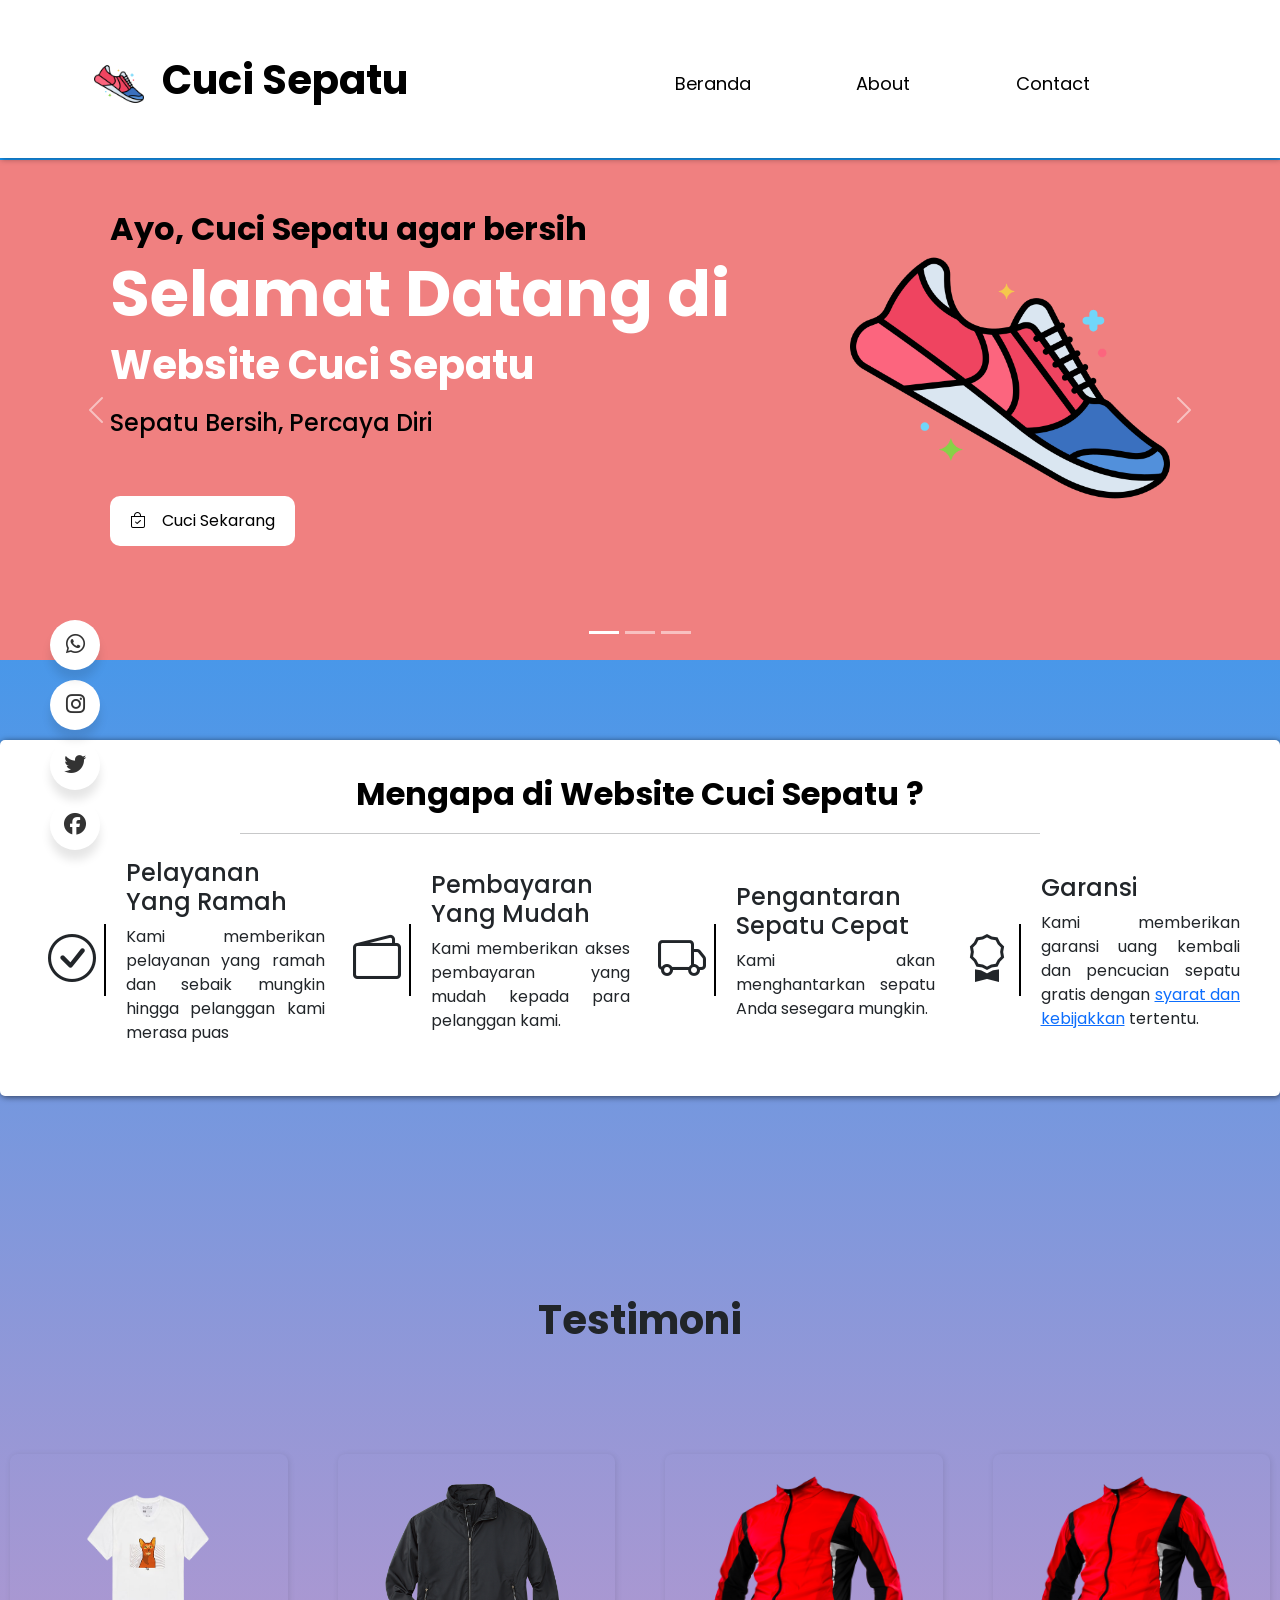
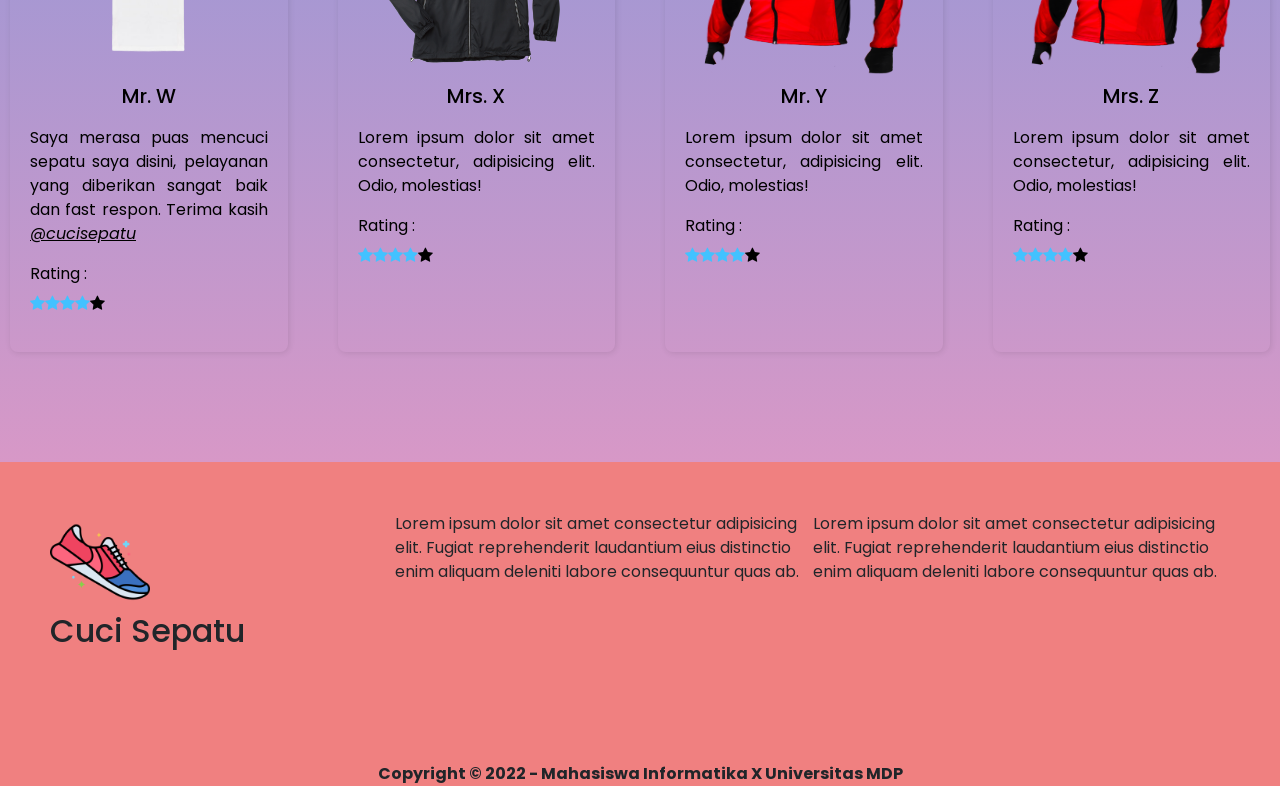
<file: index.html>
<!DOCTYPE html>
<html lang="en">
  <head>
    <meta charset="UTF-8" />
    <meta http-equiv="X-UA-Compatible" content="IE=edge" />
    <meta name="viewport" content="width=device-width, initial-scale=1.0" />
    <title>Cuci Sepatu | Official</title>

    <!-- CSS only -->
    <link href="https://cdn.jsdelivr.net/npm/bootstrap@5.2.0/dist/css/bootstrap.min.css" rel="stylesheet" integrity="sha384-gH2yIJqKdNHPEq0n4Mqa/HGKIhSkIHeL5AyhkYV8i59U5AR6csBvApHHNl/vI1Bx" crossorigin="anonymous" />
    <link href="https://cdn.jsdelivr.net/npm/bootstrap@5.0.2/dist/css/bootstrap.min.css" rel="stylesheet" integrity="sha384-EVSTQN3/azprG1Anm3QDgpJLIm9Nao0Yz1ztcQTwFspd3yD65VohhpuuCOmLASjC" crossorigin="anonymous" />
    <link rel="stylesheet" href="https://cdnjs.cloudflare.com/ajax/libs/font-awesome/6.1.1/css/all.min.css" />
    <link rel="stylesheet" href="https://maxcdn.bootstrapcdn.com/font-awesome/4.5.0/css/font-awesome.min.css" />

    <!-- Icon Bootstrap -->
    <link rel="stylesheet" href="https://cdn.jsdelivr.net/npm/bootstrap-icons@1.9.1/font/bootstrap-icons.css" />

    <!-- My CSS -->
    <link rel="stylesheet" href="assets/style.css" />

    <!-- Icon -->
    <link rel="shortcut icon" href="assets/img/Icon/icon_sepatu.ico" type="image/x-icon" />
  </head>
  <body id="Top">
    <!-- Header -->
    <header>
      <!-- Navigasi -->
      <nav>
        <div class="nav-top">
          <div class="logo">
            <a href="#">
              <img src="assets/img/logo/gambar_sepatu.png" alt="" class="logo_unix" />
            </a>
            <a href="#"><h1>&nbsp;Cuci Sepatu</h1></a>
          </div>

          <div class="nav-bottom">
            <ul class="option">
              <a href="#portofolio"><li>Beranda</li></a>
              <a href="#portofolio"><li>About</li></a>
              <a href="#portofolio"><li>Contact</li></a>
            </ul>

            <div class="menu-toggle">
              <input type="checkbox" />
              <span></span>
              <span></span>
              <span></span>
            </div>
          </div>
        </div>
      </nav>
      <!-- Penutup Navigasi -->
    </header>
    <!-- Penutup Header -->

    <!-- Slide Show -->
    <div id="carouselExampleIndicators" class="carousel slide" data-bs-ride="true">
      <div class="carousel-indicators">
        <button type="button" data-bs-target="#carouselExampleIndicators" data-bs-slide-to="0" class="active" aria-current="true" aria-label="Slide 1"></button>
        <button type="button" data-bs-target="#carouselExampleIndicators" data-bs-slide-to="1" aria-label="Slide 2"></button>
        <button type="button" data-bs-target="#carouselExampleIndicators" data-bs-slide-to="2" aria-label="Slide 3"></button>
      </div>

      <div class="carousel-inner">
        <div class="carousel-item active">
          <!-- Slide 1-->
          <section class="section1">
            <div class="section1_content">
              <div class="content_kiri">
                <h2>Ayo, Cuci Sepatu agar bersih</h2>
                <h1 class="salam">Selamat Datang di</h1>
                <h1>Website Cuci Sepatu</h1>
                <h4>Sepatu Bersih, Percaya Diri</h4>
                <a href="#portofolio">
                  <button><i class="bi bi-bag-check"></i> &nbsp;&nbsp; Cuci Sekarang</button>
                </a>
              </div>

              <div class="content_kanan">
                <img src="assets/img/logo/gambar_sepatu.png" alt="hero" class="images" style="max-width: 320px" />
              </div>
            </div>
          </section>
        </div>

        <div class="carousel-item">
          <!-- Slide 2-->
          <section class="section1">
            <div class="section1_content">
              <div class="content_kiri">
                <h2>Dapatkan Voucher Gratis</h2>
                <h1 class="salam">Bagi Pengguna Baru</h1>
                <h1>di Cuci Sepatu</h1>
                <h4>* Syarat dan ketentuan berlaku</h4>
                <a href="#portofolio">
                  <button><i class="bi bi-bag-check"> </i> &nbsp;&nbsp; Cuci Sekarang</button>
                </a>
              </div>

              <div class="content_kanan">
                <img src="assets/img/logo/gambar_sepatu.png" alt="hero" class="images" style="width: 300px" />
              </div>
            </div>
          </section>
        </div>

        <div class="carousel-item">
          <!-- Slide 3-->
          <section class="section1">
            <div class="section1_content">
              <div class="content_kiri">
                <h2>Pelayanan yang ramah</h2>
                <h1 class="salam">Siap Mengantar</h1>
                <h1>Area Palembang dan sekitarnya</h1>
                <h4>Ayo Segera, Cuci Sepatu Kesayangan Anda...</h4>
                <a href="#portofolio">
                  <button><i class="bi bi-bag-check"></i> &nbsp;&nbsp; Cuci Sekarang</button>
                </a>
              </div>

              <div class="content_kanan">
                <img src="assets/img/logo/gambar_sepatu2.png" alt="hero" class="images" style="max-width: 300px" />
              </div>
            </div>
          </section>
        </div>
      </div>

      <button class="carousel-control-prev" type="button" data-bs-target="#carouselExampleIndicators" data-bs-slide="prev">
        <span class="carousel-control-prev-icon" aria-hidden="true"></span>
        <span class="visually-hidden">Previous</span>
      </button>
      <button class="carousel-control-next" type="button" data-bs-target="#carouselExampleIndicators" data-bs-slide="next">
        <span class="carousel-control-next-icon" aria-hidden="true"></span>
        <span class="visually-hidden">Next</span>
      </button>
    </div>
    <!-- Penutup SlideShow -->

    <!-- Section 2 -->
    <section class="section2">
      <div class="section2_content">
        <div class="judul">
          <a href="#"><h2>Mengapa di Website Cuci Sepatu ?</h2></a>
          <hr />
        </div>

        <div class="card-content">
          <!-- Card 1 -->
          <div class="item-card">
            <div class="gambar">
              <i class="bi bi-check-circle"></i>
            </div>
            <div class="item-card-content">
              <h4>Pelayanan Yang Ramah</h4>
              <p>Kami memberikan pelayanan yang ramah dan sebaik mungkin hingga pelanggan kami merasa puas</p>
            </div>
          </div>

          <!-- Card 2 -->
          <div class="item-card">
            <div class="gambar">
              <i class="bi bi-wallet2"></i>
            </div>
            <div class="item-card-content">
              <h4>Pembayaran Yang Mudah</h4>
              <p>Kami memberikan akses pembayaran yang mudah kepada para pelanggan kami.</p>
            </div>
          </div>

          <!-- Card 3 -->
          <div class="item-card">
            <div class="gambar">
              <i class="bi bi-truck"></i>
            </div>
            <div class="item-card-content">
              <h4>Pengantaran Sepatu Cepat</h4>
              <p>Kami akan menghantarkan sepatu Anda sesegara mungkin.</p>
            </div>
          </div>

          <!-- Card 4 -->
          <div class="item-card">
            <div class="gambar">
              <i class="bi bi-award"></i>
            </div>
            <div class="item-card-content">
              <h4>Garansi</h4>
              <p>Kami memberikan garansi uang kembali dan pencucian sepatu gratis dengan <a href="#">syarat dan kebijakkan</a> tertentu.</p>
            </div>
          </div>
          <!-- Card  -->
        </div>
      </div>
    </section>
    <!-- Penutup Section 2 -->

    <!-- Barang Barang Yang Di Jual -->
    <!-- Card Shop -->
    <section class="section3">
      <div class="section3-content" id="portofolio">
        <h1>Testimoni</h1>

        <div class="galery">
          <!-- Content 1 -->
          <div class="content">
            <img src="assets/img/product/baju.png" alt="baju" />
            <h5>Mr. W</h5>
            <p>
              Saya merasa puas mencuci sepatu saya disini, pelayanan yang diberikan sangat baik dan fast respon. Terima kasih <u><i>@cucisepatu</i></u>
            </p>
            <blockquote>Rating :</blockquote>
            <ul>
              <li><i class="fa fa-star checked"></i></li>
              <li><i class="fa fa-star checked"></i></li>
              <li><i class="fa fa-star checked"></i></li>
              <li><i class="fa fa-star checked"></i></li>
              <li><i class="fa fa-star checked"></i></li>
            </ul>
          </div>

          <!-- Content 2 -->
          <div class="content">
            <img src="assets/img/product/jacket.png" alt="baju" />
            <h5>Mrs. X</h5>
            <p>Lorem ipsum dolor sit amet consectetur, adipisicing elit. Odio, molestias!</p>
            <blockquote>Rating :</blockquote>
            <ul>
              <li><i class="fa fa-star checked"></i></li>
              <li><i class="fa fa-star checked"></i></li>
              <li><i class="fa fa-star checked"></i></li>
              <li><i class="fa fa-star checked"></i></li>
              <li><i class="fa fa-star checked"></i></li>
            </ul>
          </div>

          <!-- Content 3 -->
          <div class="content">
            <img src="assets/img/product/jacketRed.png" alt="baju" />
            <h5>Mr. Y</h5>
            <p>Lorem ipsum dolor sit amet consectetur, adipisicing elit. Odio, molestias!</p>
            <blockquote>Rating :</blockquote>
            <ul>
              <li><i class="fa fa-star checked"></i></li>
              <li><i class="fa fa-star checked"></i></li>
              <li><i class="fa fa-star checked"></i></li>
              <li><i class="fa fa-star checked"></i></li>
              <li><i class="fa fa-star checked"></i></li>
            </ul>
          </div>

          <!-- Content 4 -->
          <div class="content">
            <img src="assets/img/product/jacketRed.png" alt="baju" />
            <h5>Mrs. Z</h5>
            <p>Lorem ipsum dolor sit amet consectetur, adipisicing elit. Odio, molestias!</p>
            <blockquote>Rating :</blockquote>
            <ul>
              <li><i class="fa fa-star checked"></i></li>
              <li><i class="fa fa-star checked"></i></li>
              <li><i class="fa fa-star checked"></i></li>
              <li><i class="fa fa-star checked"></i></li>
              <li><i class="fa fa-star checked"></i></li>
            </ul>
          </div>
          <!--  -->
        </div>
      </div>
    </section>

    <!-- Layanan -->
    <!-- <section class="section4">
      <div class="container-fluid layanan pt-5 pb-5">
        <div class="container text-center">
          <h2 class="display-3" id="layanan"><b class="textComic">Layanan</b></h2>
          <p>Lorem ipsum dolor sit amet, consectetur adipisicing elit, sed do eiusmod tempor incididunt ut labore et dolore magna aliqua.</p>
          <div class="row pt-4">
            <div class="col-md-4">
              <span class="lingkaran"
                ><a href="https://www.google.com/" target="blank"><i class="fa-shoes fa-bug fa-5x"></i></a>
              </span>
              <h3 class="mt-3 textComic">Report Bug</h3>
              <p>Jika anda memiliki kendala dalam berbelanja di toko kami anda bisa melaporkan hal tersebut melalui Report Bug ini.</p>
            </div>

            <div class="col-md-4">
              <span class="lingkaran"
                ><a href="https://www.google.com/" target="blank"><i class="fa-solid fa-shop fa-5x"></i></a
              ></span>
              <h3 class="mt-3 textComic">Store</h3>
              <p>Lorem ipsum dolor sit amet, consectetur adipisicing elit, sed do eiusmod tempor incididunt ut labore et dolore magna aliqua.</p>
            </div>

            <div class="col-md-4">
              <span class="lingkaran"
                ><a href="https://id-id.facebook.com/" target="blank"><i class="fa-solid fa-comment fa-5x"></i></a
              ></span>
              <h3 class="mt-3 textComic">Suggestion</h3>
              <p>Lorem ipsum dolor sit amet, consectetur adipisicing elit, sed do eiusmod tempor incididunt ut labore et dolore magna aliqua.</p>
            </div>
          </div>
        </div>
      </div>
    </section> -->


      <div class="wrapper">
        <a href="#" class="icon facebook" id="fb">
          <div class="tooltip">Facebook</div>
          <span><i class="fab fa-facebook-f"></i></span>
        </a>
        <a href="#" class="icon twitter" id="twitter">
          <div class="tooltip">Twitter</div>
          <span><i class="fab fa-twitter"></i></span>
        </a>
        <a href="#" class="icon instagram" id="instagram">
          <div class="tooltip">Instagram</div>
          <span><i class="fab fa-instagram"></i></span>
        </a>
        <a href="#" class="icon whatsapp" id="whatsapp">
          <div class="tooltip">whatsapp</div>
          <span><i class="fab fa-whatsapp"></i></span>
        </a>
      </div>
    

    <div id="scrolltop">
      <a class="top-button" href="#top"><i class="fa fa-arrow-up"></i></a>
    </div>

    <!-- Footer -->
    <footer>
      <div class="content-footer">
        <div class="content_footer_1">
          <img src="assets/img/logo/gambar_sepatu.png" alt="logo" />
          <h2>Cuci Sepatu</h2>
        </div>
        <div class="content_footer_2">Lorem ipsum dolor sit amet consectetur adipisicing elit. Fugiat reprehenderit laudantium eius distinctio enim aliquam deleniti labore consequuntur quas ab.</div>
        <div class="content_footer_3">Lorem ipsum dolor sit amet consectetur adipisicing elit. Fugiat reprehenderit laudantium eius distinctio enim aliquam deleniti labore consequuntur quas ab.</div>
      </div>
      <center>
        <b>Copyright &copy; 2022 - Mahasiswa Informatika X Universitas MDP</b>
      </center>
    </footer>
    <!-- Footer -->

    <!-- JavaScript -->
    <script src="script.js"></script>

    <!-- JavaScript Bundle with Popper -->
    <script src="https://cdn.jsdelivr.net/npm/bootstrap@5.2.0/dist/js/bootstrap.bundle.min.js" integrity="sha384-A3rJD856KowSb7dwlZdYEkO39Gagi7vIsF0jrRAoQmDKKtQBHUuLZ9AsSv4jD4Xa" crossorigin="anonymous"></script>
  </body>
</html>
</file>
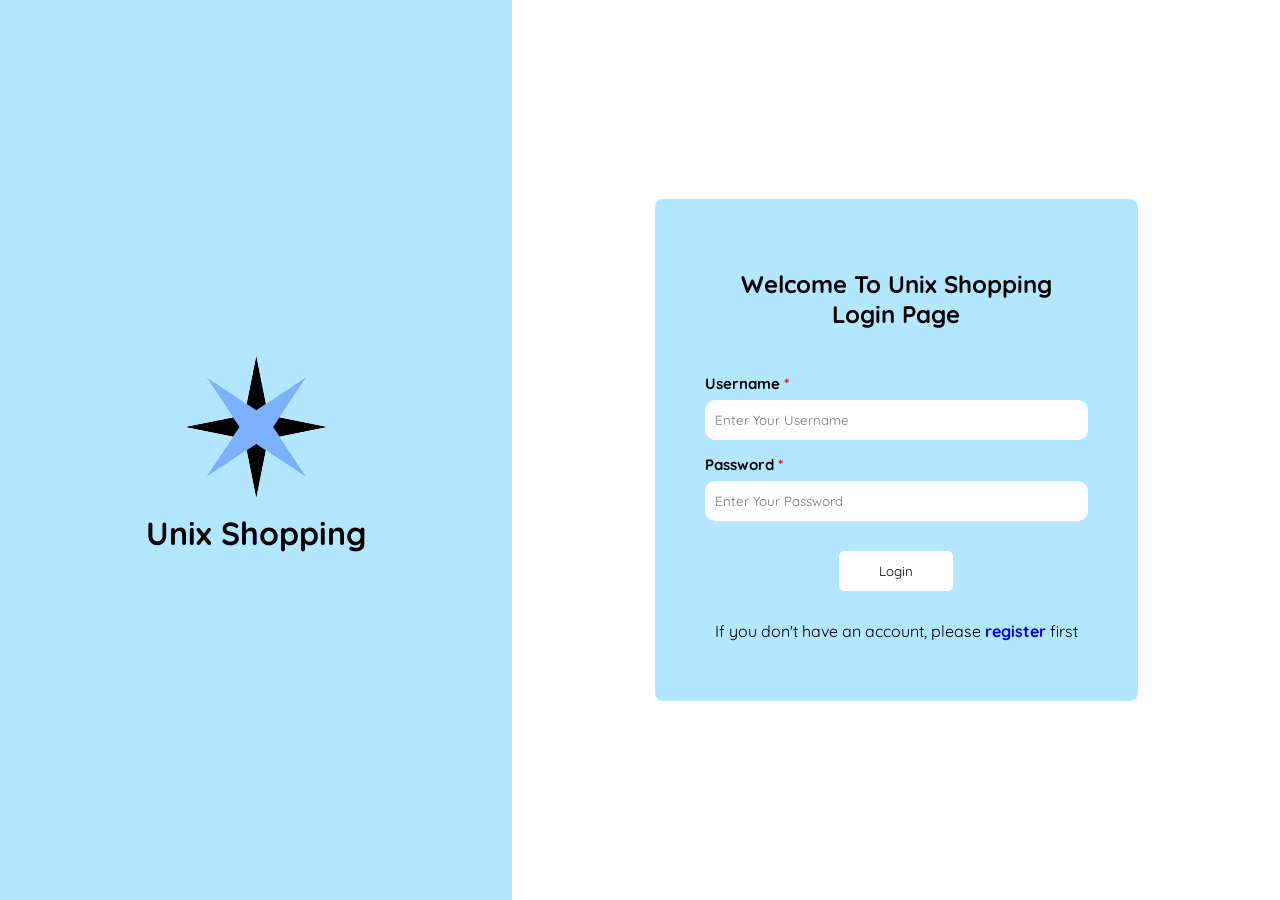
<file: Login/login.html>
<!DOCTYPE html>
<html lang="en">
  <head>
    <meta charset="UTF-8" />
    <meta http-equiv="X-UA-Compatible" content="IE=edge" />
    <meta name="viewport" content="width=device-width, initial-scale=1.0" />
    <title>Login Unix Shopping | Official</title>

    <link rel="stylesheet" href="style_login.css" />
    <link rel="shortcut icon" href="../assets/img/Icon/store.ico" type="image/x-icon" />
  </head>
  <body>
    <div class="container">
      <div class="content-kiri">
        <!-- Berisikan Gambar dan judul dari Unix Shopping -->
        <!--  -->
        <a href="../index.html">
          <img src="../assets/img/logo/Unix_Shopping_Logo__.png" alt="logo" />
          <h1>Unix Shopping</h1>
        </a>
      </div>
      <div class="content-kanan">
        <!-- Berisikan Form Login -->
        <form action="" method="post">
          <!-- Salam -->
          <h2>
            Welcome To Unix Shopping <br />
            Login Page
          </h2>
          <!-- Username -->
          <label for="username">Username <span>*</span></label>
          <input type="text" class="text-input" placeholder="Enter Your Username" required />

          <!-- Password -->
          <label for="username">Password <span>*</span></label>
          <input type="password" class="text-input" placeholder="Enter Your Password" required />

          <!-- Submit -->
          <input type="submit" value="Login" class="submit" />

          <blockquote>If you don't have an account, please <a href="../Register/Register.html"> register</a> first</blockquote>
        </form>
      </div>
    </div>
  </body>
</html>
</file>
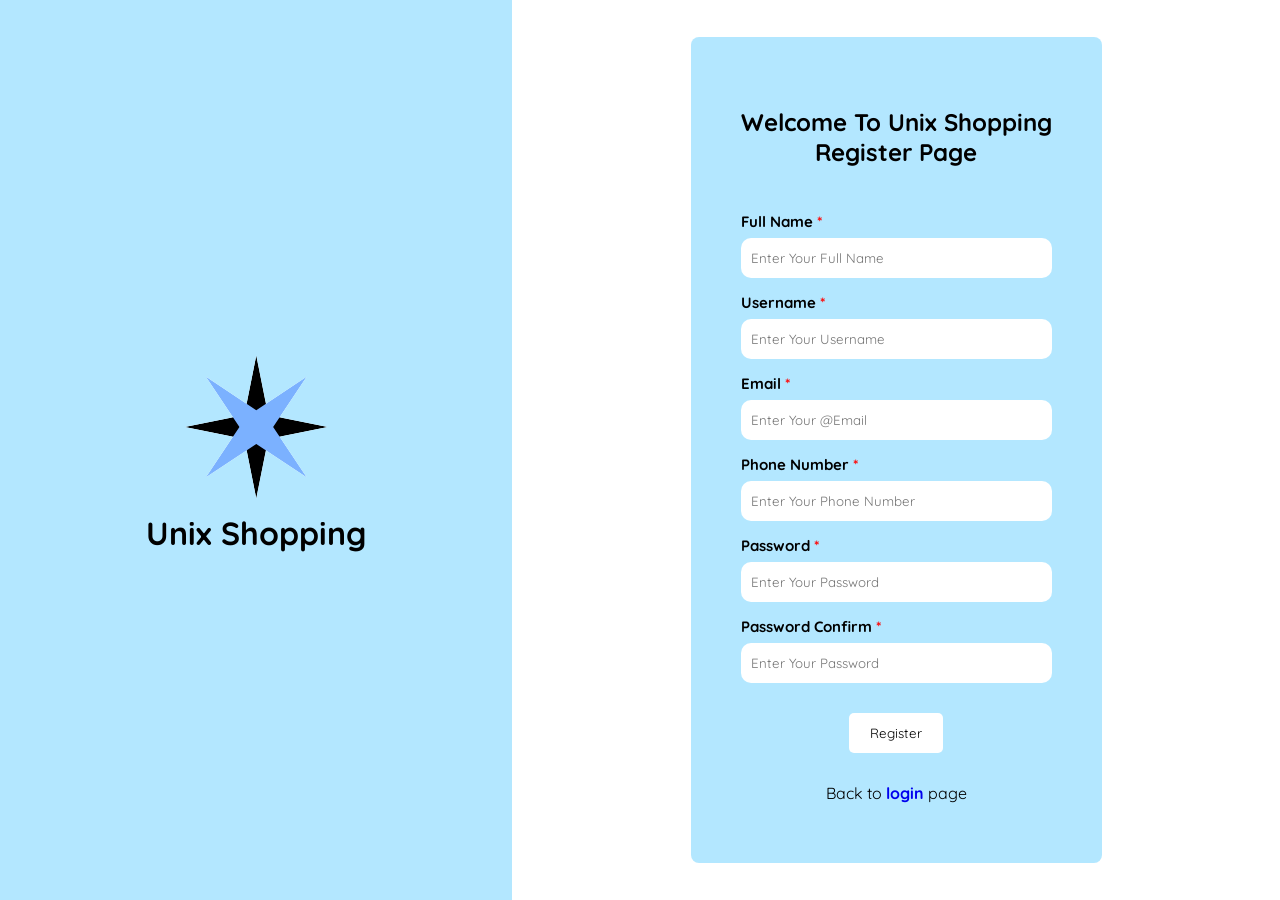
<file: Register/Register.html>
<!DOCTYPE html>
<html lang="en">
  <head>
    <meta charset="UTF-8" />
    <meta http-equiv="X-UA-Compatible" content="IE=edge" />
    <meta name="viewport" content="width=device-width, initial-scale=1.0" />
    <title>Register Unix Shopping | Official</title>

    <link rel="stylesheet" href="style_register.css" />
    <link rel="shortcut icon" href="../assets/img/Icon/store.ico" type="image/x-icon" />
  </head>
  <body>
    <div class="container">
      <div class="content-kiri">
        <!-- Berisikan Gambar dan judul dari Unix Shopping -->
        <!--  -->
        <a href="../index.html">
          <img src="../assets/img/logo/Unix_Shopping_Logo__.png" alt="logo" />
          <h1>Unix Shopping</h1>
        </a>
      </div>
      <div class="content-kanan">
        <!-- Berisikan Form Login -->
        <form action="" method="post">
          <!-- Salam -->
          <h2>
            Welcome To Unix Shopping <br />
            Register Page
          </h2>
          <!-- Full Name -->
          <label for="username">Full Name <span>*</span></label>
          <input type="text" class="text-input" placeholder="Enter Your Full Name" required />

          <!-- Username -->
          <label for="username">Username <span>*</span></label>
          <input type="text" class="text-input" placeholder="Enter Your Username" required />

          <!-- Email -->
          <label for="username">Email <span>*</span></label>
          <input type="email" class="text-input" placeholder="Enter Your @Email " required />

          <!-- Phone Number -->
          <label for="username">Phone Number <span>*</span></label>
          <input type="tel" class="text-input" placeholder="Enter Your Phone Number" required />

          <!-- Password -->
          <label for="username">Password <span>*</span></label>
          <input type="password" class="text-input" placeholder="Enter Your Password" required />

          <!-- Re-Password -->
          <label for="username">Password Confirm <span>*</span></label>
          <input type="password" class="text-input" placeholder="Enter Your Password" required />

          <!-- Submit -->
          <input type="submit" value="Register" class="submit" />

          <blockquote>Back to <a href="../Login/login.html"> login</a> page</blockquote>
        </form>
      </div>
    </div>
  </body>
</html>
</file>
<file: assets/style.css>
@import url("https://fonts.googleapis.com/css2?family=Poppins:wght@300&family=Quicksand:wght@500&display=swap");

@import url("https://fonts.googleapis.com/css2?family=Quicksand:wght@500&display=swap");

* {
  margin: 0;
  padding: 0;
  box-sizing: border-box;
  font-family: "Poppins", "Quicksand";
  scroll-behavior: smooth;
}

body {
  overflow-x: hidden;
  font-family: "Montserrat", sans-serif;
  background: linear-gradient(180deg, #0697f9 0%, #f898bf 100%);
}

/* Header */
header {
  background-color: white;
  top: 0;
  position: fixed;
  width: 100%;
  box-shadow: 1px 1px 6px rgba(1, 1, 1, 0.4);
  z-index: 999;
}

nav {
  max-width: 1500px;
  display: flex;
  flex-direction: column;
  margin: 0 auto;
}

nav .nav-top {
  display: flex;
  justify-content: space-around;
  align-items: center;
  margin-top: 30px;
  margin-bottom: 20px;
}

nav .nav-top .logo {
  display: flex;
  align-items: center;
  justify-content: center;
}

nav .nav-top .logo a {
  text-decoration: none;
  color: black;
  transition: all 0.4s ease-in-out 0s;
}

nav .nav-top .logo a:hover {
  color: lightcoral;
  opacity: 0.7;
}

nav .nav-top .logo a img {
  width: 50px;
  height: 50px;
  margin-right: 10px;
}

nav .nav-top .logo a h1 {
  font-weight: bold;
}

nav .nav-bottom {
  display: flex;
  justify-content: center;
  align-items: center;
  padding: 10px;
}

nav .nav-bottom ul {
  display: flex;
  align-items: center;
  justify-content: center;
}

nav .nav-bottom ul a {
  font-size: 18px;
  text-decoration: none;
  color: black;
}

nav .nav-bottom ul a li {
  list-style-type: none;
  display: flex;
  align-items: center;
  justify-content: center;
  margin-right: 20px;
  border-radius: 10px;
  padding: 15px;
  width: 150px;
  transition: all 0.3s ease 0s;
}

.option {
  margin-top: 15px;
}

nav .nav-bottom ul a li:hover {
  background-color: lightcoral;
  color: white;
  opacity: 0.7;
}

/* Humbuerger Menu */
.menu-toggle {
  opacity: 0;
  display: flex;
  flex-direction: column;
  height: 24px;
  justify-content: space-between;
  position: relative;
}

.menu-toggle input {
  position: absolute;
  width: 35px;
  height: 19px;
  left: -5px;
  opacity: 0;
  z-index: 2;
  cursor: pointer;
}

.menu-toggle span {
  display: block;
  width: 28px;
  height: 5px;
  background-color: black;
  border-radius: 5px;
  transition: all 0.5s;
  opacity: 0.8;
}

/* Hamburger Menu Animation */
.menu-toggle span:nth-child(2) {
  background-color: black;
  transform-origin: 0 50%;
  opacity: 0.8;
}

.menu-toggle span:nth-child(4) {
  background-color: black;
  transform-origin: 0 50%;
  opacity: 0.8;
}

.menu-toggle input:checked ~ span:nth-child(2) {
  transform: rotate(45deg);
}

.menu-toggle input:checked ~ span:nth-child(4) {
  transform: rotate(-45deg);
}

.menu-toggle input:checked ~ span:nth-child(3) {
  opacity: 0;
  transform: scale(0);
}
/* Penutup Hamburger Menu Animation */
/* Penutup Humbuerger Menu */
/* Penutup Header */

/* Content */
section {
  width: 100%;
}
.slide {
  margin-top: 160px;
}

.section1 {
  /* background-color: rgba(66, 194, 255, 0.5); */
  background-color: lightcoral;
  height: 500px;
}

.section1_content {
  max-width: 1500px;
  margin: 0 auto;
  color: black;
  font-family: "Quicksand";
  padding: 50px;
  display: flex;
  justify-content: space-around;
  align-items: center;
}

.section1_content .content_kiri h2 {
  font-weight: bold;
  text-align: left;
}

.section1_content .content_kiri .salam {
  font-size: 4em;
}

.section1_content .content_kiri h1 {
  font-weight: bold;
  color: white;
}

.section1_content .content_kiri h4 {
  margin-top: 20px;
}

.section1_content .content_kiri a button {
  margin-top: 50px;
  border: none;
  border-radius: 10px;
  height: 50px;
  padding: 0 20px;
  transition: all 0.3s ease 0s;
  background-color: white;
}

.section1_content .content_kiri a button:hover {
  background-color: rgba(66, 194, 255, 0.5);
  color: white;
  font-weight: bold;
  font-size: 1.1em;
}

.section2 .section2_content {
  background-color: white;
  max-width: 1500px;
  margin: 0 auto;
  margin-top: 80px;
  box-shadow: 1px 1px 6px rgba(1, 1, 1, 0.6);
  border-radius: 5px;
  padding: 30px;
}

.section2 .section2_content .judul {
  text-align: center;
  padding: 5px;
}

.section2 .section2_content .judul a {
  text-decoration: none;
}
.section2 .section2_content .judul a h2 {
  color: black;
  font-weight: bold;
}

.section2 .section2_content .judul hr {
  margin: 0 auto;
  max-width: 800px;
  margin-top: 20px;
}

.section2 .section2_content .card-content {
  display: grid;
  grid-template-columns: 1fr 1fr 1fr 1fr;
  margin-top: 15px;
}

.section2 .section2_content .card-content .item-card {
  display: flex;
  justify-content: space-around;
  padding: 5px 10px;
  align-items: center;
}

.section2 .section2_content .card-content .item-card .gambar {
  border-right: 2px solid black;
  width: 100px;
  font-size: 3em;
  text-align: center;
  margin-right: 10px;
}

.section2 .section2_content .card-content .item-card .item-card-content {
  max-width: 70%;
  text-align: justify;
  margin-left: 10px;
}

.section2 .section2_content .card-content .item-card .item-card-content p {
  text-align: justify;
}

.section3-content {
  max-width: 1500px;
  margin: 0 auto;
}

.section3-content h1 {
  text-align: center;
  font-weight: bold;
  padding-top: 200px;
}

.galery {
  margin-top: 70px;
  display: grid;
  grid-template-columns: 1fr 1fr 1fr 1fr;
  gap: 50px;
  padding: 10px;
}

.galery .content {
  display: flex;
  flex-direction: column;
  padding: 20px;
  text-decoration: none;
  color: black;
  text-align: center;
  box-shadow: 1px 1px 6px rgba(0, 0, 0, 0.1);
  border-radius: 8px;
  margin-top: 30px;
  cursor: pointer;
  transition: all 0.3s;
}
.galery .content:hover {
  transform: translate(0px, -8px);
}

.galery .content img {
  width: 200px;
  height: 200px;
  margin-top: 10px;
  margin: 0 auto;
}

.galery .content h5 {
  margin-top: 10px;
}

.galery .content p {
  margin-top: 10px;
  text-align: justify;
}

.galery .content blockquote {
  text-align: left;
}

.galery .content ul {
  display: flex;
  margin-top: -10px;
  padding: 0;
}

.galery .content ul li {
  list-style-type: none;
}

.galery .content ul li:nth-child(1),
li:nth-child(2),
li:nth-child(3),
li:nth-child(4) {
  color: #42c2ff;
}

.galery .content .tombol {
  display: flex;
  justify-content: space-around;
  padding: 5px 0;
}
.galery .content .tombol .detail {
  border: none;
  width: 90px;
  height: 30px;
  border-radius: 5px;
  font-weight: bold;
  font-size: 13px;
  transition: all 0.3s;
}

.galery .content .tombol .detail:hover {
  color: white;
  background-color: rgba(66, 194, 255, 0.5);
}

.galery .content .tombol .buy {
  border: none;
  width: 90px;
  height: 30px;
  border-radius: 5px;
  font-weight: bold;
  font-size: 13px;
  transition: all 0.3s;
}

.galery .content .tombol .buy:hover {
  color: white;
  background-color: rgba(66, 194, 255, 0.5);
}

/* Penutup Content */
#scrolltop {
  padding: 5px;
  text-align: center;
  text-decoration: none;
  display: inline-block;
  visibility: visible;
  opacity: 1;
  transition: visibility 0s, opacity 0.5s ease-in;
  position: fixed;
  bottom: 45px;
  right: 30px;
  background: #ffffff;
  border-radius: 50%;
}
.top-button {
  text-decoration: none;
  cursor: pointer;
  padding: 8px;
  color: rgb(1, 1, 1);
}
.wrapper .icon.facebook {
  position: fixed;
  background-color: #ffffff;
  border-radius: 50%;
  margin: 10px;
  bottom: 40px;
  left: 40px;
  width: 50px;
  height: 50px;
  line-height: 50px;
  font-size: 22px;
  display: block;
  align-items: center;
  box-shadow: 0 10px 10px rgba(0, 0, 0, 0.1);
  cursor: pointer;
  transition: all 0.2s cubic-bezier(0.68, -0.55, 0.265, 1.55);
  color: #333;
  text-decoration: none;
  text-align: center;
}
.wrapper .icon.whatsapp {
  position: fixed;
  background-color: #ffffff;
  border-radius: 50%;
  margin: 10px;
  bottom: 220px;
  left: 40px;
  width: 50px;
  height: 50px;
  line-height: 50px;
  font-size: 22px;
  display: block;
  align-items: center;
  box-shadow: 0 10px 10px rgba(0, 0, 0, 0.1);
  cursor: pointer;
  transition: all 0.2s cubic-bezier(0.68, -0.55, 0.265, 1.55);
  color: #333;
  text-decoration: none;
  text-align: center;
}
.wrapper .icon.twitter {
  position: fixed;
  background-color: #ffffff;
  border-radius: 50%;
  margin: 10px;
  bottom: 100px;
  left: 40px;
  width: 50px;
  height: 50px;
  line-height: 50px;
  font-size: 22px;
  display: block;
  align-items: center;
  box-shadow: 0 10px 10px rgba(0, 0, 0, 0.1);
  cursor: pointer;
  transition: all 0.2s cubic-bezier(0.68, -0.55, 0.265, 1.55);
  color: #333;
  text-decoration: none;
  text-align: center;
}
.wrapper .icon.instagram {
  position: fixed;
  background-color: #ffffff;
  border-radius: 50%;
  margin: 10px;
  bottom: 160px;
  left: 40px;
  width: 50px;
  height: 50px;
  line-height: 50px;
  font-size: 22px;
  display: block;
  align-items: center;
  box-shadow: 0 10px 10px rgba(0, 0, 0, 0.1);
  cursor: pointer;
  transition: all 0.2s cubic-bezier(0.68, -0.55, 0.265, 1.55);
  color: #333;
  text-decoration: none;
  text-align: center;
}
.wrapper .tooltip {
  position: absolute;
  top: 0;
  line-height: 1.5;
  font-size: 14px;
  background-color: #ffffff;
  color: #ffffff;
  padding: 5px 8px;
  border-radius: 5px;
  box-shadow: 0 10px 10px rgba(0, 0, 0, 0.1);
  opacity: 0;
  pointer-events: none;
  transition: all 0.3s cubic-bezier(0.68, -0.55, 0.265, 1.55);
}
.wrapper .tooltip::before {
  position: absolute;
  content: "";
  height: 8px;
  width: 8px;
  background-color: #ffffff;
  bottom: -3px;
  left: 50%;
  transform: translate(-50%) rotate(45deg);
  transition: all 0.3s cubic-bezier(0.68, -0.55, 0.265, 1.55);
}
.wrapper .icon:hover .tooltip {
  top: 0px;
  left: 60px;
  opacity: 1;
  visibility: visible;
  pointer-events: auto;
}
.wrapper .icon:hover span,
.wrapper .icon:hover .tooltip {
  text-shadow: 0px -1px 0px rgba(0, 0, 0, 0.1);
}
.wrapper .facebook:hover,
.wrapper .facebook:hover .tooltip,
.wrapper .facebook:hover .tooltip::before {
  background-color: #3b5999;
  color: #ffffff;
}
.wrapper .twitter:hover,
.wrapper .twitter:hover .tooltip,
.wrapper .twitter:hover .tooltip::before {
  background-color: #46c1f6;
  color: #ffffff;
}
.wrapper .instagram:hover,
.wrapper .instagram:hover .tooltip,
.wrapper .instagram:hover .tooltip::before {
  background-color: #e1306c;
  color: #ffffff;
}
.wrapper .whatsapp:hover,
.wrapper .whatsapp:hover .tooltip,
.wrapper .whatsapp:hover .tooltip::before {
  background-color: #0eab32;
  color: #ffffff;
}

/* Footer */
footer {
  margin-top: 100px;
  width: 100%;
  background-color: lightcoral;
}

.content_footer_1 {
  width: 1000px;
}

.content_footer_1 img {
  width: 100px;
}

footer .content-footer {
  max-width: 1500px;
  height: 300px;
  margin: 0 auto;
  display: flex;
  padding: 50px;
}
/* Penutup Footer */

/* Responsive */
/* Tablet */
@media screen and (max-width: 1145px) {
  .menu-toggle {
    display: flex;
    opacity: 1;
    margin-left: auto;
  }

  nav .nav-top .logo h1 {
    display: none;
  }

  nav .nav-top search-bar {
    width: 60%;
  }

  nav .nav-bottom ul {
    position: absolute;
    right: 0;
    width: 40%;
    top: -60px;
    height: 30vh;
    border-radius: 10px;
    justify-content: space-evenly;
    flex-direction: column;
    align-items: center;
    background-color: white;
    box-shadow: 1px 1px 10px rgba(0, 0, 0, 0.6);
    z-index: -1;
    transform: translateX(100%);
    transition: all 0.5s;
    opacity: 0;
  }

  nav .nav-bottom ul.slide {
    opacity: 1;
    transform: translateX(0);
  }

  .section1_content .content_kiri h2 {
    text-align: center;
  }

  .galery {
    grid-template-columns: 1fr 1fr 1fr;
  }
  .images {
    display: none;
  }
  .section2 .section2_content .card-content {
    grid-template-columns: 1fr 1fr;
  }

  .section1_content {
    align-items: center;
    text-align: center;
    justify-content: center;
  }
}

@media screen and (max-width: 768px) {
  nav .nav-bottom .rekomen-1 {
    text-decoration: invisble;
  }
  nav .nav-top search-bar {
    width: 45%;
  }

  .galery {
    grid-template-columns: 1fr 1fr;
  }
}

/* Mobile */
@media screen and (max-width: 576px) {
  /* .menu-toggle {
    display: flex;
    opacity: 1;
    margin-left: auto;
  }

  nav .nav-top .logo h1 {
    display: none;
  }

  nav .nav-top search-bar {
    width: 50%;
  }

  nav .nav-bottom ul {
    position: absolute;
    right: 0;
    width: 45%;
    top: 0px;
    height: 70vh;
    border-radius: 10px;
    justify-content: space-evenly;
    flex-direction: column;
    align-items: center;
    background-color: white;
    z-index: -1;
    transform: translateX(100%);

    transition: all 0.5s;
    opacity: 0;
  }

  nav .nav-bottom ul.slide {
    opacity: 1;
    transform: translateX(0);
  } */

  .section2 .section2_content .card-content {
    grid-template-columns: 1fr;
  }

  .galery {
    grid-template-columns: 1fr;
  }

  footer .content-footer {
    max-width: 1500px;
    height: 400px;
    margin: 0 auto;
    flex-direction: column;
    padding: 50px;
  }
}
</file>
<file: Login/style_login.css>
@import url("https://fonts.googleapis.com/css2?family=Poppins:wght@300&family=Quicksand:wght@500&display=swap");

@import url("https://fonts.googleapis.com/css2?family=Quicksand:wght@500&display=swap");

* {
  box-sizing: border-box;
  margin: 0;
  padding: 0;
  font-family: "Quicksand", "Poppins";
}

.container {
  display: flex;
  justify-content: space-around;
  align-items: center;
  width: 100%;
  height: 100vh;
}

.container .content-kiri {
  background-color: rgba(66, 194, 255, 0.4);
  text-align: center;
  width: 200%;
  height: 100vh;
  display: flex;
  justify-content: center;
  align-items: center;
}
.container .content-kiri a {
  text-decoration: none;
  color: black;
  transition: all 0.2s;
}
.container .content-kiri a:hover {
  color: #42c2ff;
  opacity: 0.7;
}

.container .content-kanan {
  width: 300%;
  height: 100vh;
  display: flex;
  justify-content: center;
  align-items: center;
}
.container .content-kanan form {
  display: flex;
  flex-direction: column;
  padding: 50px;
  background-color: rgba(66, 194, 255, 0.4);
  border-radius: 8px;
}

.container .content-kanan form h2 {
  margin-top: 20px;
  margin-bottom: 30px;
  text-align: center;
}

.container .content-kanan form label {
  margin-top: 15px;
  margin-bottom: 7px;
  font-weight: bold;
  font-size: 15px;
}

.container .content-kanan form label span {
  color: red;
  font-weight: bold;
}

.container .content-kanan form .text-input {
  height: 40px;
  padding: 0 10px;
  border: none;
  border-radius: 10px;
}

.container .content-kanan form .submit {
  margin-top: 30px;
  height: 40px;
  width: 30%;
  margin-left: auto;
  margin-right: auto;
  border: none;
  background-color: white;
  border-radius: 5px;
  cursor: pointer;
  transition: all 0.3s;
}

.container .content-kanan form .submit:hover {
  width: 100%;
  font-weight: 900;
  font-size: 18px;
}

.container .content-kanan form blockquote {
  margin-top: 20px;
  padding: 10px;
}
.container .content-kanan form blockquote a {
  text-decoration: none;
  font-weight: bold;
}
.container .content-kanan form blockquote a:hover {
  font-size: 17px;
}

@media screen and (max-width: 820px) {
  .container {
    flex-direction: column;
    justify-content: space-around;
    overflow: hidden;
  }
  .container .content-kanan form {
    background-color: #fff;
  }

  .container .content-kanan form h2 {
    margin-top: 5px;
    margin-bottom: 30px;
    text-align: center;
  }

  .container .content-kanan {
    height: auto;
    margin-top: -180px;
  }
  .container .content-kiri {
    background-color: #fff;
    height: auto;
  }

  .container .content-kanan form .text-input {
    background-color: rgba(66, 194, 255, 0.3);
  }
  .container .content-kanan form .submit {
    background-color: rgba(66, 194, 255, 0.5);
  }
}
</file>
<file: Register/style_register.css>
@import url("https://fonts.googleapis.com/css2?family=Poppins:wght@300&family=Quicksand:wght@500&display=swap");

@import url("https://fonts.googleapis.com/css2?family=Quicksand:wght@500&display=swap");

* {
  box-sizing: border-box;
  margin: 0;
  padding: 0;
  font-family: "Quicksand", "Poppins";
}

.container {
  display: flex;
  justify-content: space-around;
  align-items: center;
  width: 100%;
  height: 100vh;
}

.container .content-kiri {
  background-color: rgba(66, 194, 255, 0.4);
  text-align: center;
  width: 200%;
  height: 100vh;
  display: flex;
  justify-content: center;
  align-items: center;
}
.container .content-kiri a {
  text-decoration: none;
  color: black;
  transition: all 0.2s;
}
.container .content-kiri a:hover {
  color: #42c2ff;
  opacity: 0.7;
}

.container .content-kanan {
  width: 300%;
  height: 100vh;
  display: flex;
  justify-content: center;
  align-items: center;
}
.container .content-kanan form {
  display: flex;
  flex-direction: column;
  padding: 50px;
  background-color: rgba(66, 194, 255, 0.4);
  border-radius: 8px;
}

.container .content-kanan form h2 {
  margin-top: 20px;
  margin-bottom: 30px;
  text-align: center;
}

.container .content-kanan form label {
  margin-top: 15px;
  margin-bottom: 7px;
  font-weight: bold;
  font-size: 15px;
}

.container .content-kanan form label span {
  color: red;
  font-weight: bold;
}

.container .content-kanan form .text-input {
  height: 40px;
  padding: 0 10px;
  border: none;
  border-radius: 10px;
}

.container .content-kanan form .submit {
  margin-top: 30px;
  height: 40px;
  width: 30%;
  margin-left: auto;
  margin-right: auto;
  border: none;
  background-color: white;
  border-radius: 5px;
  cursor: pointer;
  transition: all 0.3s;
}

.container .content-kanan form .submit:hover {
  width: 100%;
  font-weight: 900;
  font-size: 18px;
}

.container .content-kanan form blockquote {
  margin-top: 20px;
  padding: 10px;
  text-align: center;
}
.container .content-kanan form blockquote a {
  font-weight: bold;
  text-decoration: none;
}
.container .content-kanan form blockquote a:hover {
  font-size: 17px;
}

@media screen and (max-width: 820px) {
  body {
    overflow-x: hidden;
    overflow-y: scroll;
  }
  .container {
    flex-direction: column;
    justify-content: space-around;
  }
  .container .content-kanan form {
    background-color: white;
  }

  .container .content-kanan form h2 {
    margin-top: 5px;
    margin-bottom: 30px;
    text-align: center;
  }

  .container .content-kanan {
    height: auto;
  }
  .container .content-kiri {
    background-color: #fff;
    height: auto;
  }

  .container .content-kanan form .text-input {
    background-color: rgba(66, 194, 255, 0.3);
  }
  .container .content-kanan form .submit {
    background-color: rgba(66, 194, 255, 0.5);
  }
}
</file>
